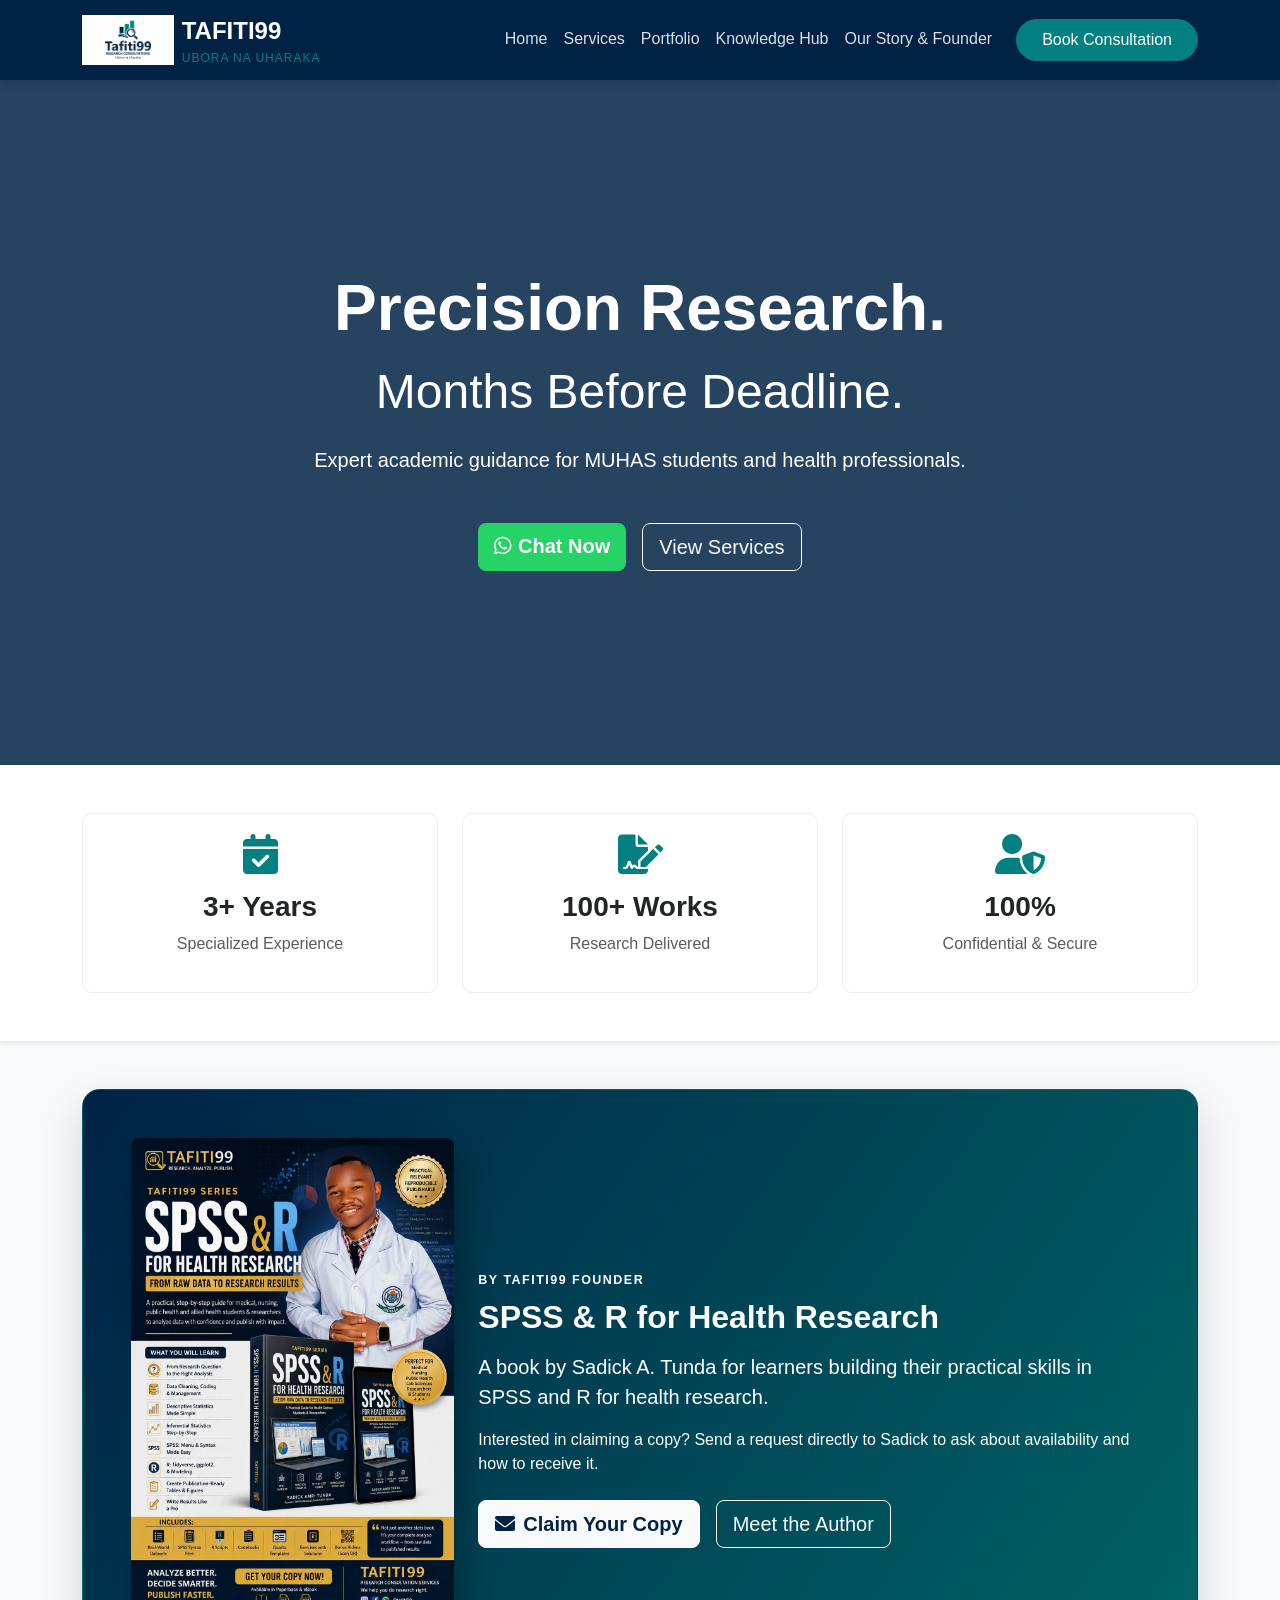
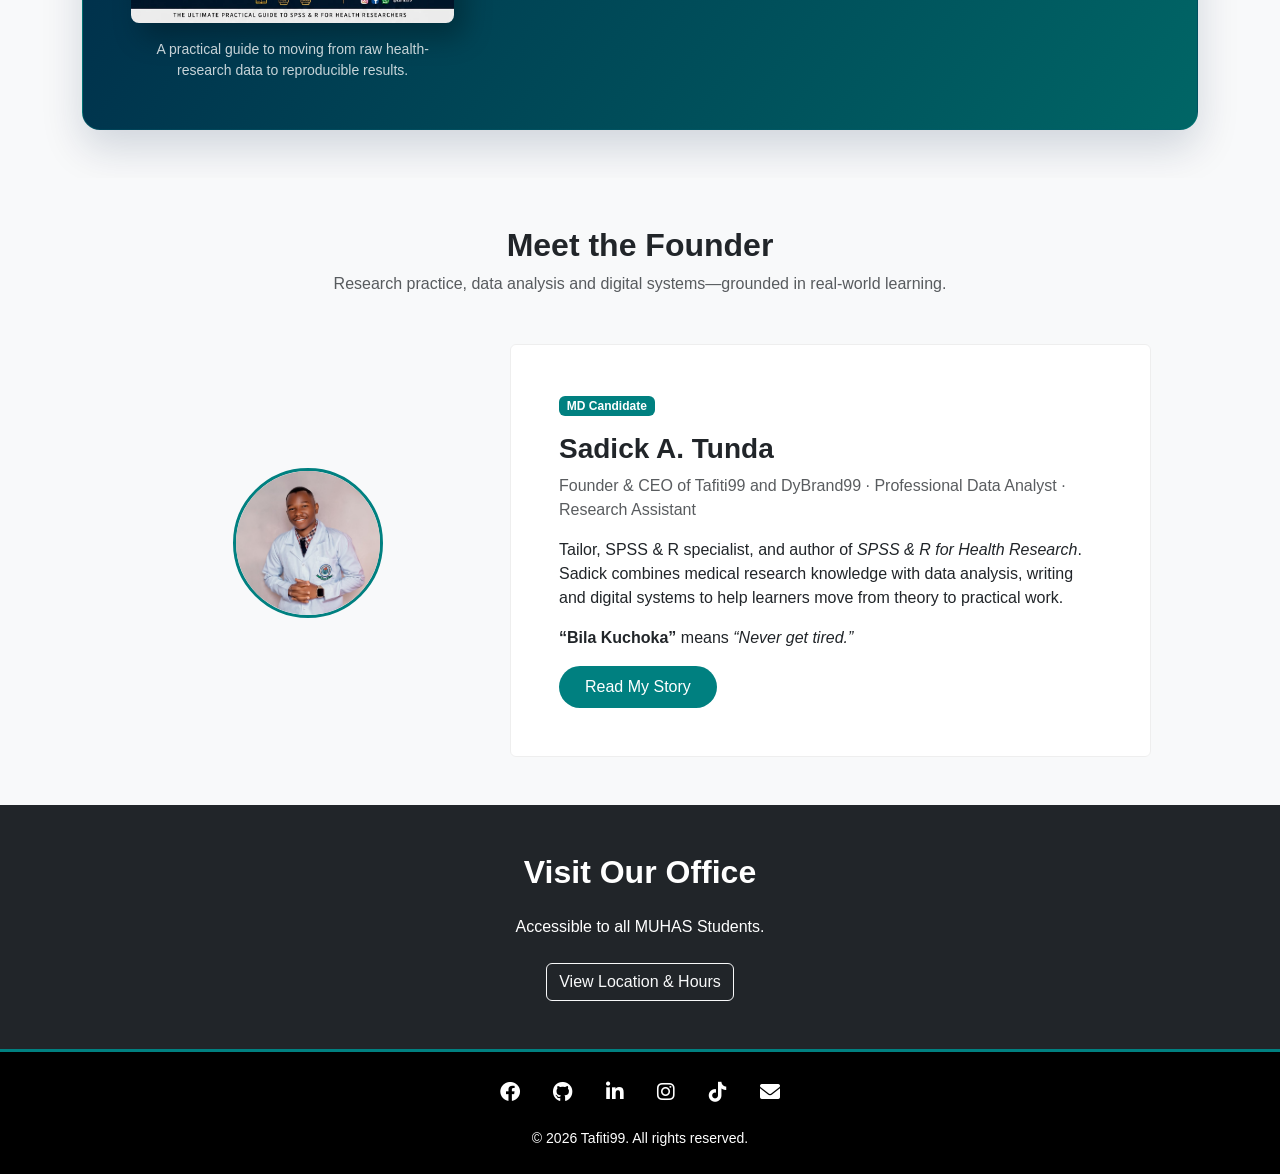
<file: index.html>
<!DOCTYPE html>
<html lang="en">
<head>
    <meta name="description" content="Struggling with your research? Tafiti99 provides expert research consultation, data analysis (SPSS), and proposal writing for MUHAS students in Dar es Salaam. Get help today.">
    <meta charset="UTF-8">
    <meta name="viewport" content="width=device-width, initial-scale=1.0">
    <title>Tafiti99 | Precision Research</title>
    
    <link href="https://cdn.jsdelivr.net/npm/bootstrap@5.3.0/dist/css/bootstrap.min.css" rel="stylesheet">
    <link rel="stylesheet" href="https://cdnjs.cloudflare.com/ajax/libs/font-awesome/6.0.0/css/all.min.css">
    <link rel="stylesheet" href="css/style.css">
</head>
<body>

  <nav class="navbar navbar-expand-lg navbar-dark fixed-top" id="mainNav">
        <div class="container">
            <a class="navbar-brand d-flex align-items-center" href="index.html">
                <img src="images/logo.png" alt="Tafiti99 Logo" class="me-2">
                <div class="brand-text">
                    <span class="fw-bold fs-4">TAFITI99</span>
                    <span class="brand-slogan d-block">Ubora na Uharaka</span>
                </div>
            </a>

            <button class="navbar-toggler" type="button" data-bs-toggle="collapse" data-bs-target="#navbarContent">
                <span class="navbar-toggler-icon"></span>
            </button>

            <div class="collapse navbar-collapse" id="navbarContent">
                <ul class="navbar-nav ms-auto mb-2 mb-lg-0 text-center">
                    <li class="nav-item"><a class="nav-link" href="index.html">Home</a></li>
                    <li class="nav-item"><a class="nav-link" href="services.html">Services</a></li>
                    <li class="nav-item"><a class="nav-link" href="portfolio.html">Portfolio</a></li>
                    <li class="nav-item"><a class="nav-link" href="blog.html">Knowledge Hub</a></li>
                    <li class="nav-item"><a class="nav-link" href="about.html">Our Story &amp; Founder</a></li>
                    <li class="nav-item ms-lg-3 mt-2 mt-lg-0">
                        <a href="contact.html" class="btn btn-teal">Book Consultation</a>
                    </li>
                </ul>
            </div>
        </div>
    </nav>

    <header class="hero-section d-flex align-items-center">
        <div class="container text-center text-white">
            <h1 class="display-3 fw-bold mb-3 animate-up">Precision Research.</h1>
            <h2 class="display-5 fw-light mb-4 animate-up delay-1">Months Before Deadline.</h2>
            <p class="lead mb-5 animate-up delay-2">Expert academic guidance for MUHAS students and health professionals.</p>
            
            <div class="d-flex justify-content-center gap-3 animate-up delay-3">
                <a href="https://wa.me/255684606325" class="btn btn-whatsapp btn-lg">
                    <i class="fab fa-whatsapp"></i> Chat Now
                </a>
                <a href="services.html" class="btn btn-outline-light btn-lg">
                    View Services
                </a>
            </div>
        </div>
    </header>

    <section class="py-5 bg-white shadow-sm position-relative" style="z-index: 2;">
        <div class="container">
            <div class="row text-center g-4">
                <div class="col-md-4">
                    <div class="stat-card">
                        <i class="fas fa-calendar-check text-teal mb-3 fs-1"></i>
                        <h3 class="fw-bold">3+ Years</h3>
                        <p class="text-muted">Specialized Experience</p>
                    </div>
                </div>
                <div class="col-md-4">
                    <div class="stat-card">
                        <i class="fas fa-file-signature text-teal mb-3 fs-1"></i>
                        <h3 class="fw-bold">100+ Works</h3>
                        <p class="text-muted">Research Delivered</p>
                    </div>
                </div>
                <div class="col-md-4">
                    <div class="stat-card">
                        <i class="fas fa-user-shield text-teal mb-3 fs-1"></i>
                        <h3 class="fw-bold">100%</h3>
                        <p class="text-muted">Confidential & Secure</p>
                    </div>
                </div>
            </div>
        </div>
    </section>

    
    <section class="py-5 book-promo-section" aria-labelledby="book-promo-heading">
        <div class="container" data-reveal>
            <div class="book-promo p-4 p-md-5">
                <div class="row align-items-center g-4">
                    <div class="col-lg-4 text-center">
                        <img
                            src="images/spss-r-health-research-promo.webp"
                            alt="Tafiti99 Series promotional artwork for SPSS &amp; R for Health Research by Sadick Amri Tunda"
                            class="book-promo-image img-fluid mx-auto"
                            width="1024"
                            height="1536"
                            loading="lazy"
                            decoding="async"
                        >
                        <p class="small mt-3 mb-0 book-note">A practical guide to moving from raw health-research data to reproducible results.</p>
                    </div>
                    <div class="col-lg-8">
                        <p class="book-kicker text-uppercase fw-bold mb-2">By Tafiti99 Founder</p>
                        <h2 class="fw-bold mb-3" id="book-promo-heading">SPSS &amp; R for Health Research</h2>
                        <p class="lead mb-3">A book by Sadick A. Tunda for learners building their practical skills in SPSS and R for health research.</p>
                        <p class="mb-4">Interested in claiming a copy? Send a request directly to Sadick to ask about availability and how to receive it.</p>
                        <div class="d-flex flex-wrap gap-3">
                            <a href="https://mail.google.com/mail/?view=cm&amp;fs=1&amp;to=sadicktunda99%40gmail.com&amp;su=Request%20a%20copy%20of%20SPSS%20%26%20R%20for%20Health%20Research&amp;body=Hello%20Sadick%2C%20I%20would%20like%20to%20claim%20a%20copy%20of%20your%20book%20SPSS%20%26%20R%20for%20Health%20Research.%20Please%20share%20the%20details.%20Thank%20you." target="_blank" rel="noopener noreferrer" class="btn btn-light btn-lg book-claim-btn"><i class="fas fa-envelope me-2" aria-hidden="true"></i>Claim Your Copy</a>
                            <a href="about.html" class="btn btn-outline-light btn-lg">Meet the Author</a>
                        </div>
                    </div>
                </div>
            </div>
        </div>
    </section>
<section class="py-5 bg-light" aria-labelledby="founder-heading">
        <div class="container">
            <div class="text-center mb-5" data-reveal>
                <h2 class="fw-bold section-title" id="founder-heading">Meet the Founder</h2>
                <p class="text-muted">Research practice, data analysis and digital systems—grounded in real-world learning.</p>
            </div>
            <div class="row g-4 justify-content-center align-items-center">
                <div class="col-md-4" data-reveal>
                    <div class="founder-img-wrapper mb-3">
                        <img src="images/sadick.jpg" alt="Sadick A. Tunda, founder of Tafiti99" class="founder-photo">
                    </div>
                </div>
                <div class="col-md-7" data-reveal>
                    <div class="founder-card p-4 p-md-5 bg-white rounded shadow-hover">
                        <span class="badge bg-teal mb-3">MD Candidate</span>
                        <h3 class="fw-bold mb-2">Sadick A. Tunda</h3>
                        <p class="text-muted mb-3">Founder & CEO of Tafiti99 and DyBrand99 · Professional Data Analyst · Research Assistant</p>
                        <p>Tailor, SPSS &amp; R specialist, and author of <em>SPSS &amp; R for Health Research</em>. Sadick combines medical research knowledge with data analysis, writing and digital systems to help learners move from theory to practical work.</p>
                        <p class="mb-3"><strong>“Bila Kuchoka”</strong> means <em>“Never get tired.”</em></p>
                        <a href="about.html" class="btn btn-teal">Read My Story</a>
                    </div>
                </div>
            </div>
        </div>
    </section>

    <section class="py-5 bg-dark text-white">
        <div class="container text-center">
            <h2 class="fw-bold mb-4">Visit Our Office</h2>
            <p>Accessible to all MUHAS Students.</p>
            <a href="contact.html" class="btn btn-outline-light mt-2">View Location & Hours</a>
        </div>
    </section>

    <footer class="site-footer bg-black text-white py-4 text-center mt-auto">
    <div class="container">
        <div class="footer-social d-flex align-items-center justify-content-center flex-wrap gap-4 mb-3" aria-label="Tafiti99 social links">
            <a href="https://www.facebook.com/share/1F8XJ6ycZE/" target="_blank" rel="noopener noreferrer" class="text-white social-icon" aria-label="Tafiti99 on Facebook">
                <i class="fab fa-facebook fa-lg" aria-hidden="true"></i>
            </a>
            <a href="https://github.com/tafiti99" target="_blank" rel="noopener noreferrer" class="text-white social-icon" aria-label="Tafiti99 on GitHub">
                <i class="fab fa-github fa-lg" aria-hidden="true"></i>
            </a>
            <a href="https://www.linkedin.com/in/tafiti99" target="_blank" rel="noopener noreferrer" class="text-white social-icon" aria-label="Tafiti99 on LinkedIn">
                <i class="fab fa-linkedin-in fa-lg" aria-hidden="true"></i>
            </a>
            <a href="https://instagram.com/tafiti99_research?exln=NGs1Y2ZhNXgwMmJi" target="_blank" rel="noopener noreferrer" class="text-white social-icon" aria-label="Tafiti99 on Instagram">
                <i class="fab fa-instagram fa-lg" aria-hidden="true"></i>
            </a>
            <a href="https://tiktok.com/@tafiti99_research" target="_blank" rel="noopener noreferrer" class="text-white social-icon" aria-label="Tafiti99 on TikTok">
                <i class="fab fa-tiktok fa-lg" aria-hidden="true"></i>
            </a>
            <a href="https://mail.google.com/mail/?view=cm&amp;fs=1&amp;to=sadicktunda99%40gmail.com" target="_blank" rel="noopener noreferrer" class="text-white social-icon" aria-label="Email Tafiti99 using Gmail">
                <i class="fas fa-envelope fa-lg" aria-hidden="true"></i>
            </a>
        </div>
        <small>&copy; <span class="current-year">2026</span> Tafiti99. All rights reserved.</small>
    </div>
</footer>

    <script src="https://cdn.jsdelivr.net/npm/bootstrap@5.3.0/dist/js/bootstrap.bundle.min.js"></script>
    <script src="js/main.js"></script>
    
    <script type="application/ld+json">
{
  "@context": "https://schema.org",
  "@type": "ProfessionalService",
  "name": "Tafiti99",
  "image": "https://tafiti99.com/images/logo.png",
  "@id": "https://tafiti99.com",
  "url": "https://tafiti99.com",
  "telephone": "+255684606325",
  "priceRange": "TZS",
  "address": {
    "@type": "PostalAddress",
    "streetAddress": "Upanga West",
    "addressLocality": "Dar es Salaam",
    "addressRegion": "Dar es Salaam",
    "postalCode": "11101",
    "addressCountry": "TZ"
  },
  "geo": {
    "@type": "GeoCoordinates",
    "latitude": -6.8163, 
    "longitude": 39.2766
  },
  "openingHoursSpecification": {
    "@type": "OpeningHoursSpecification",
    "dayOfWeek": [
      "Monday",
      "Tuesday",
      "Wednesday",
      "Thursday",
      "Friday"
    ],
    "opens": "08:00",
    "closes": "18:00"
  },
  "sameAs": [
    "https://www.facebook.com/share/1F8XJ6ycZE/",
    "https://instagram.com/tafiti99_research?exln=NGs1Y2ZhNXgwMmJi",
    "https://tiktok.com/@tafiti99_research",
    "https://www.linkedin.com/in/tafiti99",
    "https://github.com/tafiti99"
  ],
  "founder": {
    "@type": "Person",
    "name": "Sadick A. Tunda",
    "jobTitle": "Founder & CEO of Tafiti99 and DyBrand99"
  }
}
</script>
</body>
</html>
</file>
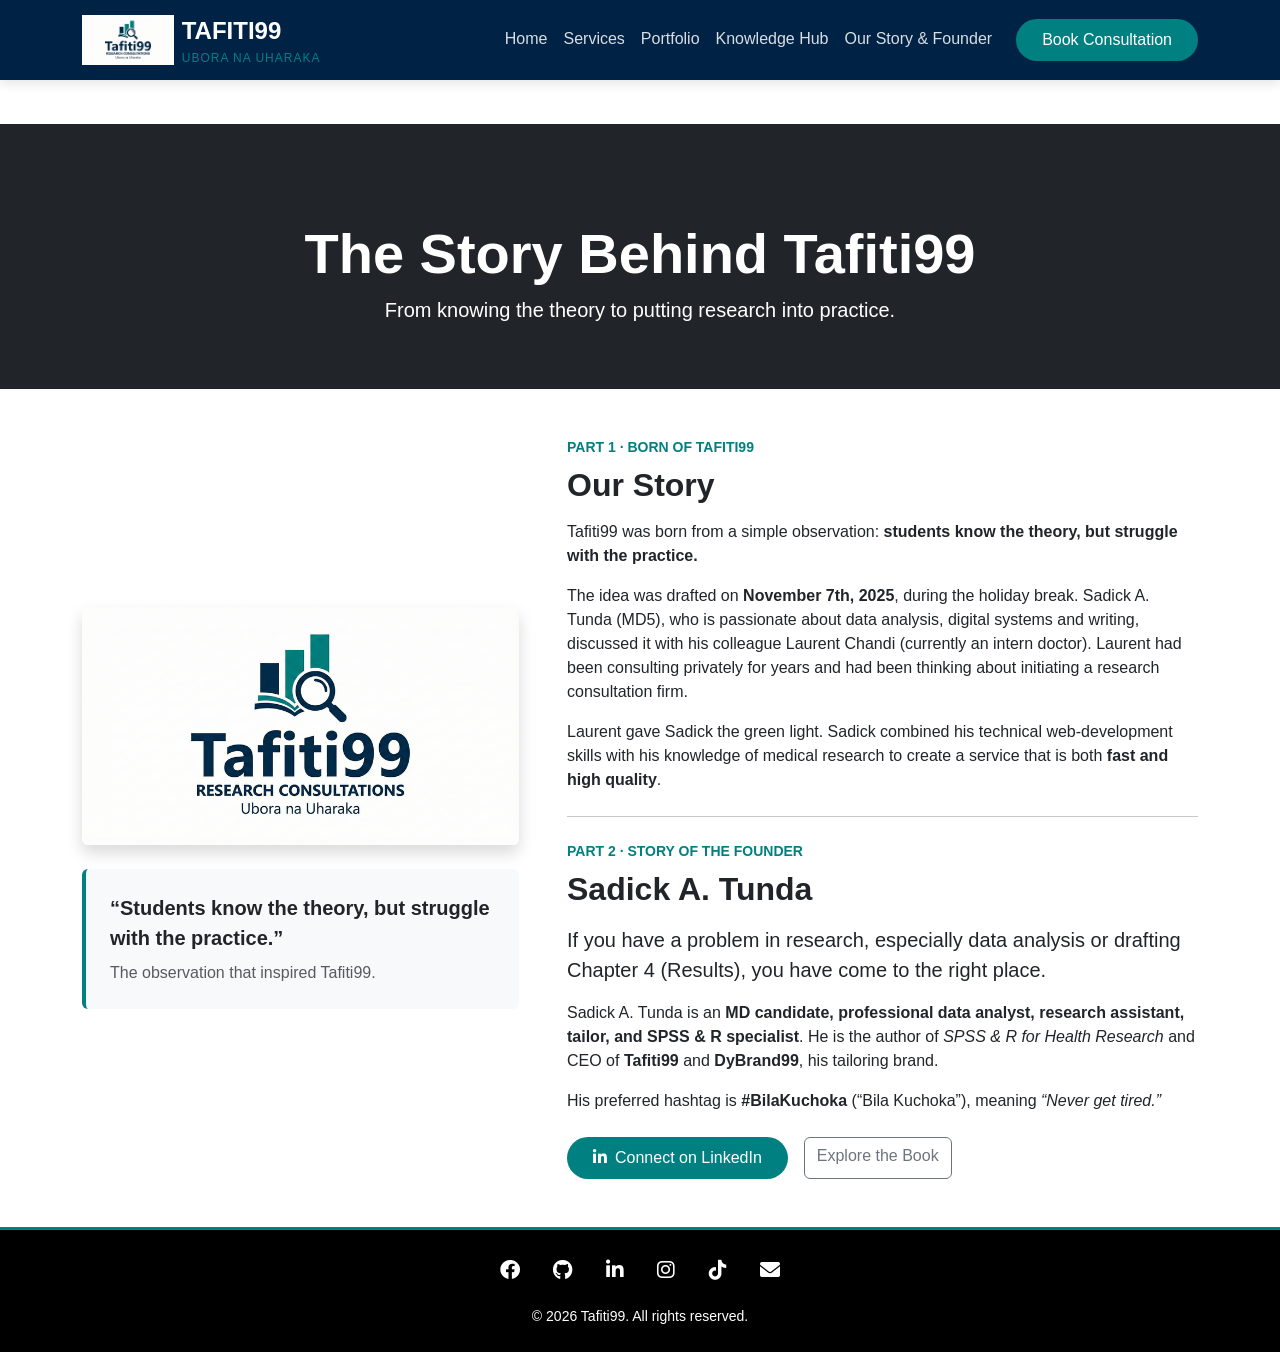
<file: about.html>
<!DOCTYPE html>
<html lang="en">
<head>
    <meta name="description" content="Discover the story of Tafiti99 and its founder, Sadick A. Tunda—bringing research methodology, data analysis and digital systems closer to practical use.">
    <meta charset="UTF-8">
    <meta name="viewport" content="width=device-width, initial-scale=1.0">
    <title>Our Story &amp; Founder | Tafiti99</title>
    <link href="https://cdn.jsdelivr.net/npm/bootstrap@5.3.0/dist/css/bootstrap.min.css" rel="stylesheet">
    <link rel="stylesheet" href="https://cdnjs.cloudflare.com/ajax/libs/font-awesome/6.0.0/css/all.min.css">
    <link rel="stylesheet" href="css/style.css">
</head>
<body>

   <nav class="navbar navbar-expand-lg navbar-dark fixed-top" id="mainNav">
        <div class="container">
            <a class="navbar-brand d-flex align-items-center" href="index.html">
                <img src="images/logo.png" alt="Tafiti99 Logo" class="me-2">
                <div class="brand-text">
                    <span class="fw-bold fs-4">TAFITI99</span>
                    <span class="brand-slogan d-block">Ubora na Uharaka</span>
                </div>
            </a>

            <button class="navbar-toggler" type="button" data-bs-toggle="collapse" data-bs-target="#navbarContent">
                <span class="navbar-toggler-icon"></span>
            </button>

            <div class="collapse navbar-collapse" id="navbarContent">
                <ul class="navbar-nav ms-auto mb-2 mb-lg-0 text-center">
                    <li class="nav-item"><a class="nav-link" href="index.html">Home</a></li>
                    <li class="nav-item"><a class="nav-link" href="services.html">Services</a></li>
                    <li class="nav-item"><a class="nav-link" href="portfolio.html">Portfolio</a></li>
                    <li class="nav-item"><a class="nav-link" href="blog.html">Knowledge Hub</a></li>
                    <li class="nav-item"><a class="nav-link" href="about.html">Our Story &amp; Founder</a></li>
                    <li class="nav-item ms-lg-3 mt-2 mt-lg-0">
                        <a href="contact.html" class="btn btn-teal">Book Consultation</a>
                    </li>
                </ul>
            </div>
        </div>
    </nav>
    <header class="bg-dark text-white pt-5 pb-5 mt-5">
        <div class="container text-center pt-5">
            <h1 class="display-4 fw-bold">The Story Behind Tafiti99</h1>
            <p class="lead">From knowing the theory to putting research into practice.</p>
        </div>
    </header>

    <section class="py-5" aria-labelledby="origin-story-heading">
        <div class="container">
            <div class="row align-items-center g-5">
                <div class="col-lg-5" data-reveal>
                    <img src="images/logo.png" class="img-fluid rounded shadow" alt="Tafiti99 logo">
                    <div class="story-quote mt-4 p-4 rounded">
                        <p class="mb-2 fs-5 fw-semibold">“Students know the theory, but struggle with the practice.”</p>
                        <p class="mb-0 text-muted">The observation that inspired Tafiti99.</p>
                    </div>
                </div>
                <div class="col-lg-7" data-reveal>
                    <p class="text-teal fw-bold text-uppercase small mb-2">Part 1 · Born of Tafiti99</p>
                    <h2 class="fw-bold mb-3" id="origin-story-heading">Our Story</h2>
                    <p>Tafiti99 was born from a simple observation: <strong>students know the theory, but struggle with the practice.</strong></p>
                    <p>The idea was drafted on <strong>November 7th, 2025</strong>, during the holiday break. Sadick A. Tunda (MD5), who is passionate about data analysis, digital systems and writing, discussed it with his colleague Laurent Chandi (currently an intern doctor). Laurent had been consulting privately for years and had been thinking about initiating a research consultation firm.</p>
                    <p>Laurent gave Sadick the green light. Sadick combined his technical web-development skills with his knowledge of medical research to create a service that is both <strong>fast and high quality</strong>.</p>
                    <hr class="my-4">
                    <p class="text-teal fw-bold text-uppercase small mb-2">Part 2 · Story of the Founder</p>
                    <h2 class="fw-bold mb-3">Sadick A. Tunda</h2>
                    <p class="lead">If you have a problem in research, especially data analysis or drafting Chapter 4 (Results), you have come to the right place.</p>
                    <p>Sadick A. Tunda is an <strong>MD candidate, professional data analyst, research assistant, tailor, and SPSS &amp; R specialist</strong>. He is the author of <em>SPSS &amp; R for Health Research</em> and CEO of <strong>Tafiti99</strong> and <strong>DyBrand99</strong>, his tailoring brand.</p>
                    <p>His preferred hashtag is <strong>#BilaKuchoka</strong> (“Bila Kuchoka”), meaning <em>“Never get tired.”</em></p>
                    <div class="d-flex flex-wrap gap-3 mt-4">
                        <a href="https://www.linkedin.com/in/tafiti99" target="_blank" rel="noopener noreferrer" class="btn btn-teal"><i class="fab fa-linkedin-in me-2" aria-hidden="true"></i>Connect on LinkedIn</a>
                        <a href="index.html#book-promo-heading" class="btn btn-outline-secondary">Explore the Book</a>
                    </div>
                </div>
            </div>
        </div>
    </section>

    <footer class="site-footer bg-black text-white py-4 text-center mt-auto">
    <div class="container">
        <div class="footer-social d-flex align-items-center justify-content-center flex-wrap gap-4 mb-3" aria-label="Tafiti99 social links">
            <a href="https://www.facebook.com/share/1F8XJ6ycZE/" target="_blank" rel="noopener noreferrer" class="text-white social-icon" aria-label="Tafiti99 on Facebook">
                <i class="fab fa-facebook fa-lg" aria-hidden="true"></i>
            </a>
            <a href="https://github.com/tafiti99" target="_blank" rel="noopener noreferrer" class="text-white social-icon" aria-label="Tafiti99 on GitHub">
                <i class="fab fa-github fa-lg" aria-hidden="true"></i>
            </a>
            <a href="https://www.linkedin.com/in/tafiti99" target="_blank" rel="noopener noreferrer" class="text-white social-icon" aria-label="Tafiti99 on LinkedIn">
                <i class="fab fa-linkedin-in fa-lg" aria-hidden="true"></i>
            </a>
            <a href="https://instagram.com/tafiti99_research?exln=NGs1Y2ZhNXgwMmJi" target="_blank" rel="noopener noreferrer" class="text-white social-icon" aria-label="Tafiti99 on Instagram">
                <i class="fab fa-instagram fa-lg" aria-hidden="true"></i>
            </a>
            <a href="https://tiktok.com/@tafiti99_research" target="_blank" rel="noopener noreferrer" class="text-white social-icon" aria-label="Tafiti99 on TikTok">
                <i class="fab fa-tiktok fa-lg" aria-hidden="true"></i>
            </a>
            <a href="https://mail.google.com/mail/?view=cm&amp;fs=1&amp;to=sadicktunda99%40gmail.com" target="_blank" rel="noopener noreferrer" class="text-white social-icon" aria-label="Email Tafiti99 using Gmail">
                <i class="fas fa-envelope fa-lg" aria-hidden="true"></i>
            </a>
        </div>
        <small>&copy; <span class="current-year">2026</span> Tafiti99. All rights reserved.</small>
    </div>
</footer>
    <script src="https://cdn.jsdelivr.net/npm/bootstrap@5.3.0/dist/js/bootstrap.bundle.min.js"></script>
    <script src="js/main.js"></script>
</body>
</html>
</file>
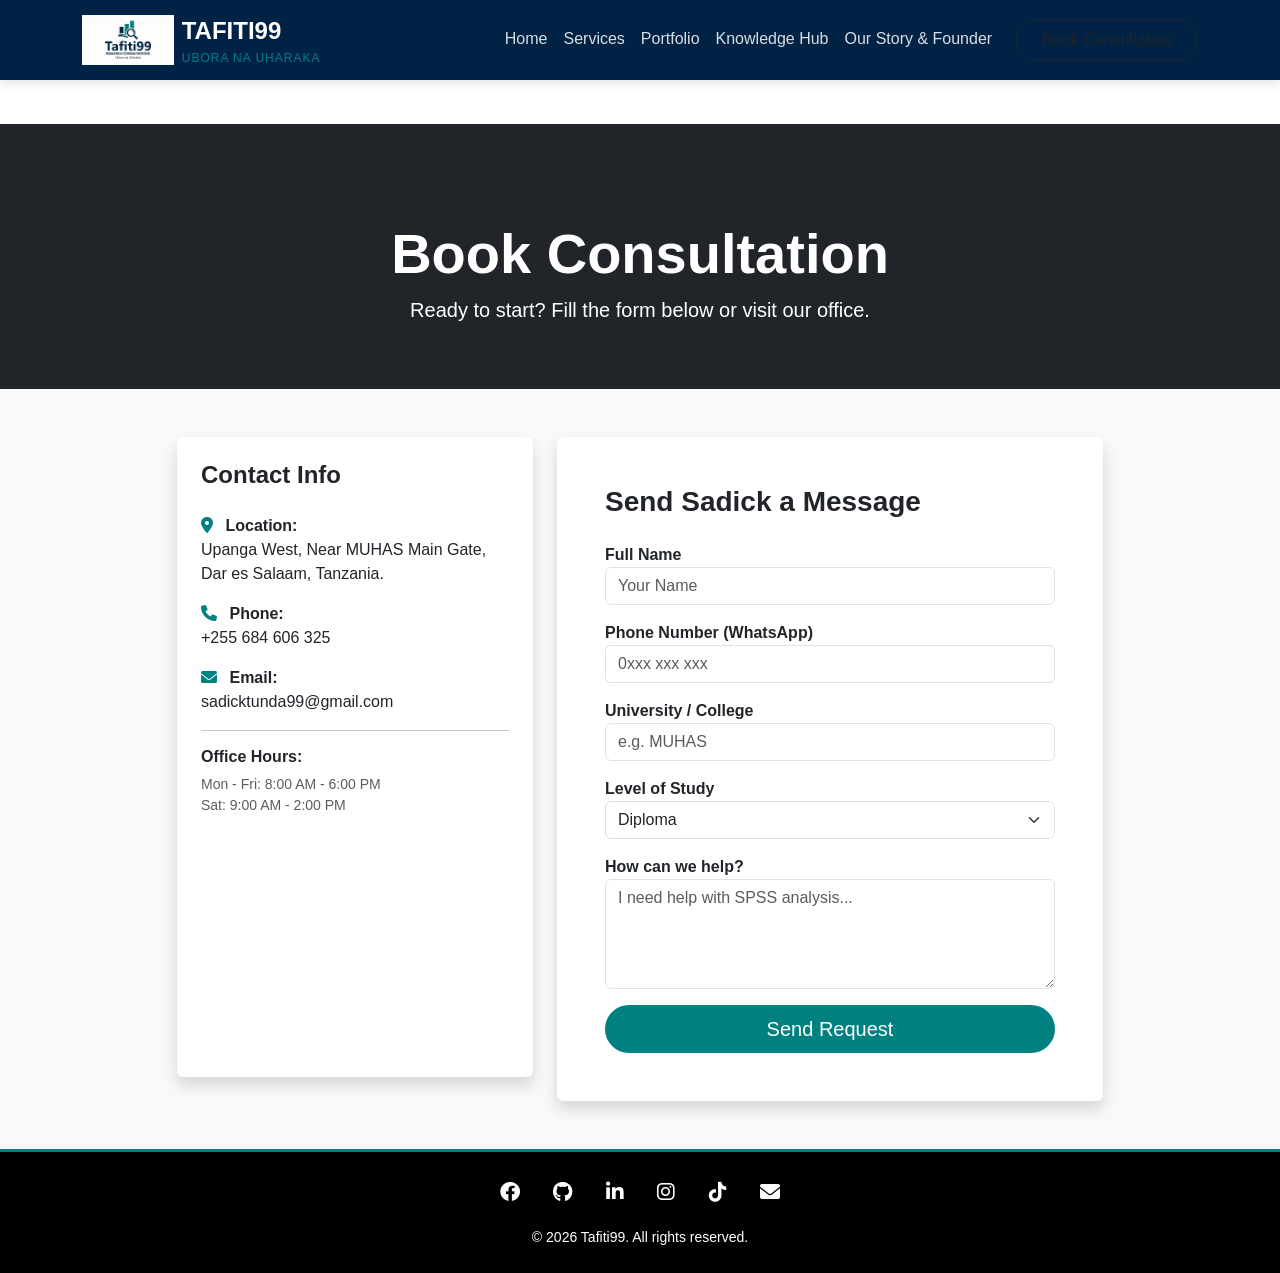
<file: contact.html>
<!DOCTYPE html>
<html lang="en">
<head>
    <meta charset="UTF-8">
    <meta name="viewport" content="width=device-width, initial-scale=1.0">
    <title>Contact Us | Tafiti99</title>
    
    <meta name="description" content="Book a research consultation in Dar es Salaam. Call or WhatsApp +255 684 606 325. Located near MUHAS, Upanga West.">
    
    <link href="https://cdn.jsdelivr.net/npm/bootstrap@5.3.0/dist/css/bootstrap.min.css" rel="stylesheet">
    <link rel="stylesheet" href="https://cdnjs.cloudflare.com/ajax/libs/font-awesome/6.0.0/css/all.min.css">
    <link rel="stylesheet" href="css/style.css">
</head>
<body>

    <nav class="navbar navbar-expand-lg navbar-dark fixed-top" id="mainNav">
        <div class="container">
            <a class="navbar-brand d-flex align-items-center" href="index.html">
                <img src="images/logo.png" alt="Tafiti99 Logo" class="me-2">
                <div class="brand-text">
                    <span class="fw-bold fs-4">TAFITI99</span>
                    <span class="brand-slogan d-block">Ubora na Uharaka</span>
                </div>
            </a>
            <button class="navbar-toggler" type="button" data-bs-toggle="collapse" data-bs-target="#navbarContent">
                <span class="navbar-toggler-icon"></span>
            </button>
            <div class="collapse navbar-collapse" id="navbarContent">
                <ul class="navbar-nav ms-auto mb-2 mb-lg-0 text-center">
                    <li class="nav-item"><a class="nav-link" href="index.html">Home</a></li>
                    <li class="nav-item"><a class="nav-link" href="services.html">Services</a></li>
                    <li class="nav-item"><a class="nav-link" href="portfolio.html">Portfolio</a></li>
                    <li class="nav-item"><a class="nav-link" href="blog.html">Knowledge Hub</a></li>
                    <li class="nav-item"><a class="nav-link" href="about.html">Our Story &amp; Founder</a></li>
                    <li class="nav-item ms-lg-3">
                        <a href="contact.html" class="btn btn-teal active">Book Consultation</a>
                    </li>
                </ul>
            </div>
        </div>
    </nav>

    <header class="bg-dark text-white pt-5 pb-5 mt-5">
        <div class="container text-center pt-5">
            <h1 class="display-4 fw-bold">Book Consultation</h1>
            <p class="lead">Ready to start? Fill the form below or visit our office.</p>
        </div>
    </header>

    <section class="py-5 bg-light">
        <div class="container">
            <div class="row justify-content-center">
                <div class="col-lg-4 mb-4">
                    <div class="bg-white p-4 rounded shadow h-100">
                        <h4 class="fw-bold mb-4">Contact Info</h4>
                        <p><i class="fas fa-map-marker-alt text-teal me-2"></i> <strong>Location:</strong><br>Upanga West, Near MUHAS Main Gate,<br>Dar es Salaam, Tanzania.</p>
                        <p><i class="fas fa-phone text-teal me-2"></i> <strong>Phone:</strong><br><a href="tel:+255684606325" class="text-decoration-none text-dark">+255 684 606 325</a></p>
                        <p><i class="fas fa-envelope text-teal me-2"></i> <strong>Email:</strong><br><a href="https://mail.google.com/mail/?view=cm&amp;fs=1&amp;to=sadicktunda99%40gmail.com" target="_blank" rel="noopener noreferrer" class="text-decoration-none text-dark">sadicktunda99@gmail.com</a></p>
                        <hr>
                        <h6 class="fw-bold">Office Hours:</h6>
                        <p class="small text-muted mb-0">Mon - Fri: 8:00 AM - 6:00 PM<br>Sat: 9:00 AM - 2:00 PM</p>
                    </div>
                </div>

                <div class="col-lg-6">
                    <div class="bg-white p-5 rounded shadow">
                        <h3 class="fw-bold mb-4">Send Sadick a Message</h3>
                        
                        <form action="https://formsubmit.co/sadicktunda99@gmail.com" method="POST">
                            
                            <input type="hidden" name="_next" value="https://tafiti99.com/thank-you.html">
                            
                            <input type="hidden" name="_subject" value="New Consultation Request - Tafiti99 Website">
                            
                            <input type="text" name="_honey" style="display:none">
                            
                            <input type="hidden" name="_captcha" value="false">

                            <div class="mb-3">
                                <label for="contact-name" class="fw-bold">Full Name</label>
                                <input id="contact-name" type="text" name="name" class="form-control" placeholder="Your Name" required>
                            </div>
                            <div class="mb-3">
                                <label for="contact-phone" class="fw-bold">Phone Number (WhatsApp)</label>
                                <input id="contact-phone" type="tel" name="phone" class="form-control" placeholder="0xxx xxx xxx" required>
                            </div>
                            <div class="mb-3">
                                <label for="contact-university" class="fw-bold">University / College</label>
                                <input id="contact-university" type="text" name="university" class="form-control" placeholder="e.g. MUHAS" required>
                            </div>
                            <div class="mb-3">
                                <label for="contact-level" class="fw-bold">Level of Study</label>
                                <select id="contact-level" name="level" class="form-select">
                                    <option value="Diploma">Diploma</option>
                                    <option value="Bachelor Degree">Bachelor Degree</option>
                                    <option value="Masters">Masters</option>
                                    <option value="PhD">PhD</option>
                                </select>
                            </div>
                            <div class="mb-3">
                                <label for="contact-message" class="fw-bold">How can we help?</label>
                                <textarea id="contact-message" name="message" class="form-control" rows="4" placeholder="I need help with SPSS analysis..." required></textarea>
                            </div>
                            <button type="submit" class="btn btn-teal w-100 btn-lg">Send Request</button>
                        </form>
                    </div>
                </div>
            </div>
        </div>
    </section>

    <footer class="site-footer bg-black text-white py-4 text-center mt-auto">
    <div class="container">
        <div class="footer-social d-flex align-items-center justify-content-center flex-wrap gap-4 mb-3" aria-label="Tafiti99 social links">
            <a href="https://www.facebook.com/share/1F8XJ6ycZE/" target="_blank" rel="noopener noreferrer" class="text-white social-icon" aria-label="Tafiti99 on Facebook">
                <i class="fab fa-facebook fa-lg" aria-hidden="true"></i>
            </a>
            <a href="https://github.com/tafiti99" target="_blank" rel="noopener noreferrer" class="text-white social-icon" aria-label="Tafiti99 on GitHub">
                <i class="fab fa-github fa-lg" aria-hidden="true"></i>
            </a>
            <a href="https://www.linkedin.com/in/tafiti99" target="_blank" rel="noopener noreferrer" class="text-white social-icon" aria-label="Tafiti99 on LinkedIn">
                <i class="fab fa-linkedin-in fa-lg" aria-hidden="true"></i>
            </a>
            <a href="https://instagram.com/tafiti99_research?exln=NGs1Y2ZhNXgwMmJi" target="_blank" rel="noopener noreferrer" class="text-white social-icon" aria-label="Tafiti99 on Instagram">
                <i class="fab fa-instagram fa-lg" aria-hidden="true"></i>
            </a>
            <a href="https://tiktok.com/@tafiti99_research" target="_blank" rel="noopener noreferrer" class="text-white social-icon" aria-label="Tafiti99 on TikTok">
                <i class="fab fa-tiktok fa-lg" aria-hidden="true"></i>
            </a>
            <a href="https://mail.google.com/mail/?view=cm&amp;fs=1&amp;to=sadicktunda99%40gmail.com" target="_blank" rel="noopener noreferrer" class="text-white social-icon" aria-label="Email Tafiti99 using Gmail">
                <i class="fas fa-envelope fa-lg" aria-hidden="true"></i>
            </a>
        </div>
        <small>&copy; <span class="current-year">2026</span> Tafiti99. All rights reserved.</small>
    </div>
</footer>

    <script src="https://cdn.jsdelivr.net/npm/bootstrap@5.3.0/dist/js/bootstrap.bundle.min.js"></script>
    <script src="js/main.js"></script>
</body>
</html>
</file>
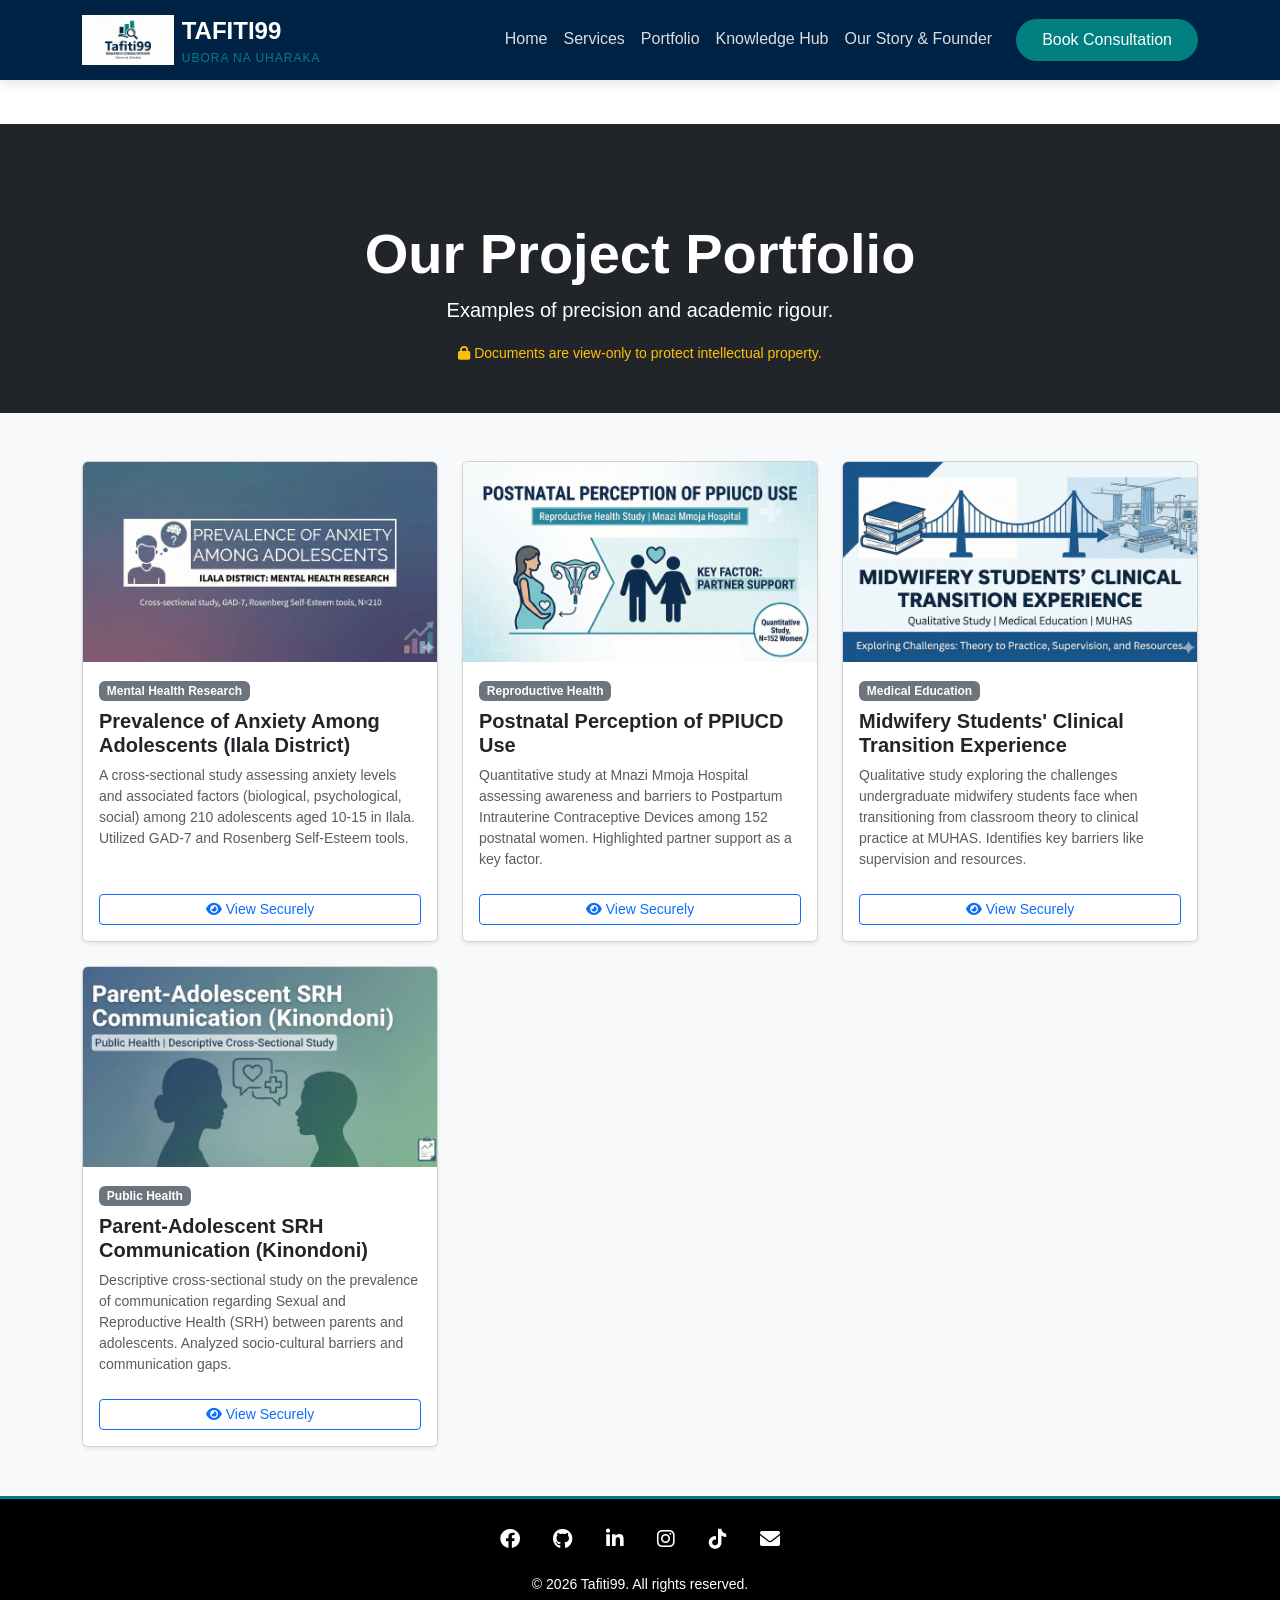
<file: portfolio.html>
<!DOCTYPE html>
<html lang="en">
<head>
    <meta name="description" content="View our library of successful research projects in Public Health, Mental Health, and Midwifery. See examples of high-quality academic writing and analysis.">
    <meta charset="UTF-8">
    <meta name="viewport" content="width=device-width, initial-scale=1.0">
    <title>Completed Projects | Tafiti99</title>
    
    <link href="https://cdn.jsdelivr.net/npm/bootstrap@5.3.0/dist/css/bootstrap.min.css" rel="stylesheet">
    <link rel="stylesheet" href="https://cdnjs.cloudflare.com/ajax/libs/font-awesome/6.0.0/css/all.min.css">
    <link rel="stylesheet" href="css/style.css">

    <style>
        /* --- SECURITY CSS --- */
        
        /* 1. Disable Text Selection */
        body.protected-mode {
            -webkit-user-select: none; /* Safari */
            -ms-user-select: none; /* IE 10 and IE 11 */
            user-select: none; /* Standard syntax */
        }

        /* 2. Hide everything when printing */
        @media print {
            body { 
                display: none !important; 
            }
            html::after {
                content: "Printing is disabled for security reasons - Tafiti99";
                font-size: 20px;
                position: absolute;
                top: 50%;
                left: 50%;
                transform: translate(-50%, -50%);
            }
        }

        /* 3. Watermark Overlay */
        .watermark {
            position: absolute;
            top: 50%;
            left: 50%;
            transform: translate(-50%, -50%) rotate(-45deg);
            font-size: 4rem;
            color: rgba(0,0,0,0.1);
            font-weight: bold;
            pointer-events: none; /* Lets clicks pass through */
            z-index: 10;
            white-space: nowrap;
        }

        /* Portfolio Styling */
        .project-card {
            cursor: pointer;
            transition: transform 0.3s;
        }
        .project-card:hover {
            transform: translateY(-5px);
        }
        
        /* Modal Images */
        .secure-image-container {
            position: relative;
            background: #eee;
            margin-bottom: 20px;
            overflow: hidden;
        }
        
        /* Transparent shield to prevent drag-and-drop */
        .img-shield {
            position: absolute;
            top: 0;
            left: 0;
            width: 100%;
            height: 100%;
            z-index: 20;
        }
    </style>
</head>
<body class="protected-mode">

    <nav class="navbar navbar-expand-lg navbar-dark fixed-top" id="mainNav">
        <div class="container">
            <a class="navbar-brand d-flex align-items-center" href="index.html">
                <img src="images/logo.png" alt="Tafiti99 Logo" class="me-2">
                <div class="brand-text">
                    <span class="fw-bold fs-4">TAFITI99</span>
                    <span class="brand-slogan d-block">Ubora na Uharaka</span>
                </div>
            </a>

            <button class="navbar-toggler" type="button" data-bs-toggle="collapse" data-bs-target="#navbarContent">
                <span class="navbar-toggler-icon"></span>
            </button>

            <div class="collapse navbar-collapse" id="navbarContent">
                <ul class="navbar-nav ms-auto mb-2 mb-lg-0 text-center">
                    <li class="nav-item"><a class="nav-link" href="index.html">Home</a></li>
                    <li class="nav-item"><a class="nav-link" href="services.html">Services</a></li>
                    <li class="nav-item"><a class="nav-link" href="portfolio.html">Portfolio</a></li>
                    <li class="nav-item"><a class="nav-link" href="blog.html">Knowledge Hub</a></li>
                    <li class="nav-item"><a class="nav-link" href="about.html">Our Story &amp; Founder</a></li>
                    <li class="nav-item ms-lg-3 mt-2 mt-lg-0">
                        <a href="contact.html" class="btn btn-teal">Book Consultation</a>
                    </li>
                </ul>
            </div>
        </div>
    </nav>

    <header class="bg-dark text-white pt-5 pb-5 mt-5">
        <div class="container text-center pt-5">
            <h1 class="display-4 fw-bold">Our Project Portfolio</h1>
            <p class="lead">Examples of precision and academic rigour.</p>
            <small class="text-warning"><i class="fas fa-lock"></i> Documents are view-only to protect intellectual property.</small>
        </div>
    </header>

    <section class="py-5 bg-light">
        <div class="container">
            <div class="row g-4" id="portfolio-container">
                <div class="text-center py-5">
                    <div class="spinner-border text-teal" role="status">
                        <span class="visually-hidden">Loading...</span>
                    </div>
                </div>
            </div>
        </div>
    </section>

    <div class="modal fade" id="projectModal" tabindex="-1" aria-hidden="true">
        <div class="modal-dialog modal-lg modal-dialog-scrollable">
            <div class="modal-content">
                <div class="modal-header">
                    <h5 class="modal-title fw-bold" id="modalTitle">Project Title</h5>
                    <button type="button" class="btn-close" data-bs-dismiss="modal" aria-label="Close"></button>
                </div>
                <div class="modal-body bg-light" id="modalBody">
                    </div>
                <div class="modal-footer">
                    <button type="button" class="btn btn-secondary" data-bs-dismiss="modal">Close Viewer</button>
                </div>
            </div>
        </div>
    </div>
<footer class="site-footer bg-black text-white py-4 text-center mt-auto">
    <div class="container">
        <div class="footer-social d-flex align-items-center justify-content-center flex-wrap gap-4 mb-3" aria-label="Tafiti99 social links">
            <a href="https://www.facebook.com/share/1F8XJ6ycZE/" target="_blank" rel="noopener noreferrer" class="text-white social-icon" aria-label="Tafiti99 on Facebook">
                <i class="fab fa-facebook fa-lg" aria-hidden="true"></i>
            </a>
            <a href="https://github.com/tafiti99" target="_blank" rel="noopener noreferrer" class="text-white social-icon" aria-label="Tafiti99 on GitHub">
                <i class="fab fa-github fa-lg" aria-hidden="true"></i>
            </a>
            <a href="https://www.linkedin.com/in/tafiti99" target="_blank" rel="noopener noreferrer" class="text-white social-icon" aria-label="Tafiti99 on LinkedIn">
                <i class="fab fa-linkedin-in fa-lg" aria-hidden="true"></i>
            </a>
            <a href="https://instagram.com/tafiti99_research?exln=NGs1Y2ZhNXgwMmJi" target="_blank" rel="noopener noreferrer" class="text-white social-icon" aria-label="Tafiti99 on Instagram">
                <i class="fab fa-instagram fa-lg" aria-hidden="true"></i>
            </a>
            <a href="https://tiktok.com/@tafiti99_research" target="_blank" rel="noopener noreferrer" class="text-white social-icon" aria-label="Tafiti99 on TikTok">
                <i class="fab fa-tiktok fa-lg" aria-hidden="true"></i>
            </a>
            <a href="https://mail.google.com/mail/?view=cm&amp;fs=1&amp;to=sadicktunda99%40gmail.com" target="_blank" rel="noopener noreferrer" class="text-white social-icon" aria-label="Email Tafiti99 using Gmail">
                <i class="fas fa-envelope fa-lg" aria-hidden="true"></i>
            </a>
        </div>
        <small>&copy; <span class="current-year">2026</span> Tafiti99. All rights reserved.</small>
    </div>
</footer>
    <script src="https://cdn.jsdelivr.net/npm/bootstrap@5.3.0/dist/js/bootstrap.bundle.min.js"></script>
    <script src="js/main.js"></script>
    <script src="js/portfolio.js"></script>
</body>
</html>
</file>
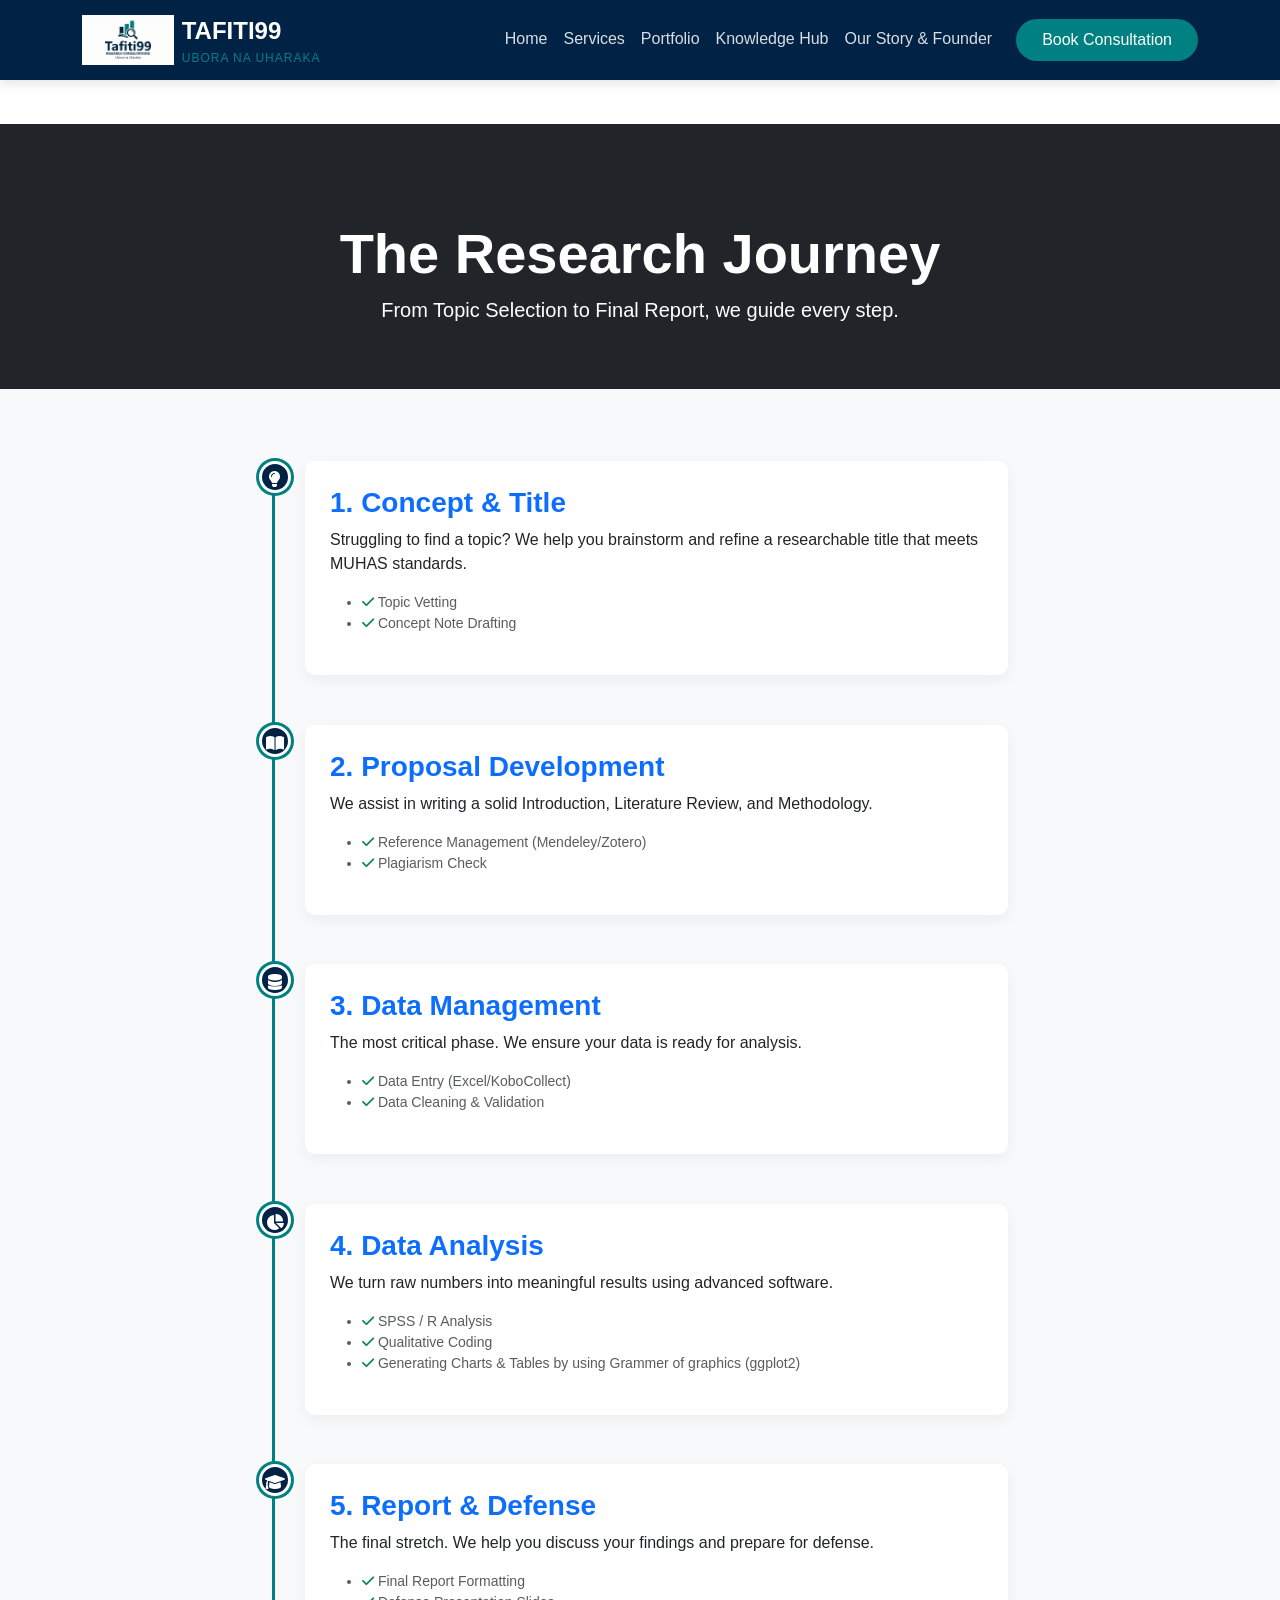
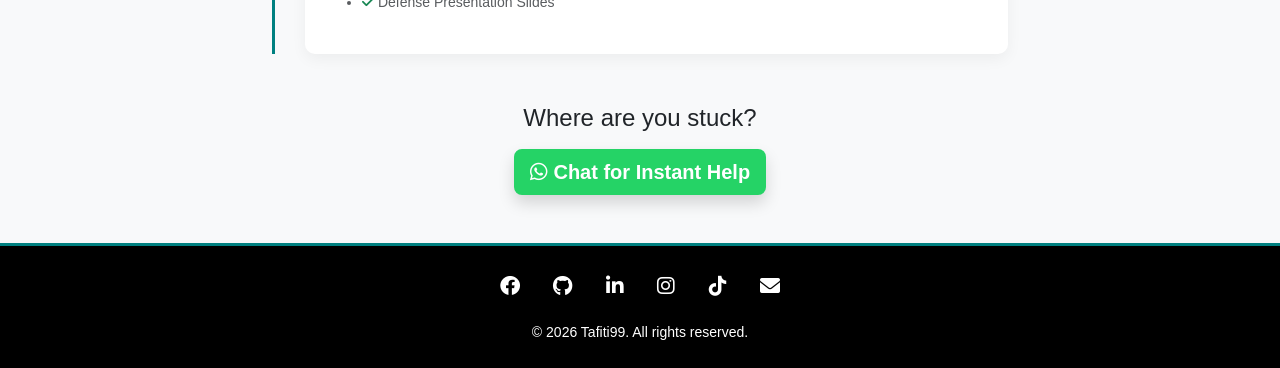
<file: services.html>
<!DOCTYPE html>
<html lang="en">

<head>
    <meta charset="UTF-8">
    <meta name="description"
        content="From research titles to data analysis and final defense. We offer affordable research packages in Tanzania: Concept Notes, SPSS Analysis, and Report Writing.">
    <meta name="viewport" content="width=device-width, initial-scale=1.0">
    <title>Our Services | Tafiti99</title>
    <link href="https://cdn.jsdelivr.net/npm/bootstrap@5.3.0/dist/css/bootstrap.min.css" rel="stylesheet">
    <link rel="stylesheet" href="https://cdnjs.cloudflare.com/ajax/libs/font-awesome/6.0.0/css/all.min.css">
    <link rel="stylesheet" href="css/style.css">
    <style>
        .timeline {
            position: relative;
            padding-left: 30px;
            border-left: 3px solid var(--accent-teal);
        }

        .timeline-item {
            position: relative;
            margin-bottom: 50px;
        }

        .timeline-icon {
            position: absolute;
            left: -46px;
            top: 0;
            width: 32px;
            height: 32px;
            background: var(--primary-blue);
            color: white;
            border-radius: 50%;
            text-align: center;
            line-height: 32px;
            border: 3px solid white;
            box-shadow: 0 0 0 3px var(--accent-teal);
        }

        .service-card {
            background: white;
            padding: 25px;
            border-radius: 10px;
            box-shadow: 0 5px 15px rgba(0, 0, 0, 0.05);
            transition: transform 0.3s;
        }

        .service-card:hover {
            transform: translateX(10px);
            border-left: 5px solid var(--accent-teal);
        }
    </style>
</head>

<body>

    <nav class="navbar navbar-expand-lg navbar-dark fixed-top" id="mainNav">
        <div class="container">
            <a class="navbar-brand d-flex align-items-center" href="index.html">
                <img src="images/logo.png" alt="Tafiti99 Logo" class="me-2">
                <div class="brand-text">
                    <span class="fw-bold fs-4">TAFITI99</span>
                    <span class="brand-slogan d-block">Ubora na Uharaka</span>
                </div>
            </a>

            <button class="navbar-toggler" type="button" data-bs-toggle="collapse" data-bs-target="#navbarContent">
                <span class="navbar-toggler-icon"></span>
            </button>

            <div class="collapse navbar-collapse" id="navbarContent">
                <ul class="navbar-nav ms-auto mb-2 mb-lg-0 text-center">
                    <li class="nav-item"><a class="nav-link" href="index.html">Home</a></li>
                    <li class="nav-item"><a class="nav-link" href="services.html">Services</a></li>
                    <li class="nav-item"><a class="nav-link" href="portfolio.html">Portfolio</a></li>
                    <li class="nav-item"><a class="nav-link" href="blog.html">Knowledge Hub</a></li>
                    <li class="nav-item"><a class="nav-link" href="about.html">Our Story &amp; Founder</a></li>
                    <li class="nav-item ms-lg-3 mt-2 mt-lg-0">
                        <a href="contact.html" class="btn btn-teal">Book Consultation</a>
                    </li>
                </ul>
            </div>
        </div>
    </nav>

    <header class="bg-dark text-white pt-5 pb-5 mt-5">
        <div class="container text-center pt-5">
            <h1 class="display-4 fw-bold">The Research Journey</h1>
            <p class="lead">From Topic Selection to Final Report, we guide every step.</p>
        </div>
    </header>

    <section class="py-5 bg-light">
        <div class="container">
            <div class="row justify-content-center">
                <div class="col-lg-8">
                    <div class="timeline mt-4">
                        <div class="timeline-item">
                            <div class="timeline-icon"><i class="fas fa-lightbulb"></i></div>
                            <div class="service-card">
                                <h3 class="fw-bold text-primary">1. Concept & Title</h3>
                                <p>Struggling to find a topic? We help you brainstorm and refine a researchable title
                                    that meets MUHAS standards.</p>
                                <ul class="text-muted small">
                                    <li><i class="fas fa-check text-success"></i> Topic Vetting</li>
                                    <li><i class="fas fa-check text-success"></i> Concept Note Drafting</li>
                                </ul>
                            </div>
                        </div>
                        <div class="timeline-item">
                            <div class="timeline-icon"><i class="fas fa-book-open"></i></div>
                            <div class="service-card">
                                <h3 class="fw-bold text-primary">2. Proposal Development</h3>
                                <p>We assist in writing a solid Introduction, Literature Review, and Methodology.</p>
                                <ul class="text-muted small">
                                    <li><i class="fas fa-check text-success"></i> Reference Management (Mendeley/Zotero)
                                    </li>
                                    <li><i class="fas fa-check text-success"></i> Plagiarism Check</li>
                                </ul>
                            </div>
                        </div>
                        <div class="timeline-item">
                            <div class="timeline-icon"><i class="fas fa-database"></i></div>
                            <div class="service-card">
                                <h3 class="fw-bold text-primary">3. Data Management</h3>
                                <p>The most critical phase. We ensure your data is ready for analysis.</p>
                                <ul class="text-muted small">
                                    <li><i class="fas fa-check text-success"></i> Data Entry (Excel/KoboCollect)</li>
                                    <li><i class="fas fa-check text-success"></i> Data Cleaning & Validation</li>
                                </ul>
                            </div>
                        </div>
                        <div class="timeline-item">
                            <div class="timeline-icon"><i class="fas fa-chart-pie"></i></div>
                            <div class="service-card">
                                <h3 class="fw-bold text-primary">4. Data Analysis</h3>
                                <p>We turn raw numbers into meaningful results using advanced software.</p>
                                <ul class="text-muted small">
                                    <li><i class="fas fa-check text-success"></i> SPSS / R Analysis</li>
                                    <li><i class="fas fa-check text-success"></i> Qualitative Coding</li>
                                    <li><i class="fas fa-check text-success"></i> Generating Charts & Tables by using
                                        Grammer of graphics (ggplot2)</li>
                                </ul>
                            </div>
                        </div>
                        <div class="timeline-item">
                            <div class="timeline-icon"><i class="fas fa-graduation-cap"></i></div>
                            <div class="service-card">
                                <h3 class="fw-bold text-primary">5. Report & Defense</h3>
                                <p>The final stretch. We help you discuss your findings and prepare for defense.</p>
                                <ul class="text-muted small">
                                    <li><i class="fas fa-check text-success"></i> Final Report Formatting</li>
                                    <li><i class="fas fa-check text-success"></i> Defense Presentation Slides</li>
                                </ul>
                            </div>
                        </div>
                    </div>
                    <div class="text-center mt-5">
                        <h4 class="mb-3">Where are you stuck?</h4>
                        <a href="https://wa.me/255684606325" class="btn btn-whatsapp btn-lg shadow">
                            <i class="fab fa-whatsapp"></i> Chat for Instant Help
                        </a>
                    </div>
                </div>
            </div>
        </div>
    </section>

    <footer class="site-footer bg-black text-white py-4 text-center mt-auto">
        <div class="container">
            <div class="footer-social d-flex align-items-center justify-content-center flex-wrap gap-4 mb-3"
                aria-label="Tafiti99 social links">
                <a href="https://www.facebook.com/share/1F8XJ6ycZE/" target="_blank" rel="noopener noreferrer"
                    class="text-white social-icon" aria-label="Tafiti99 on Facebook">
                    <i class="fab fa-facebook fa-lg" aria-hidden="true"></i>
                </a>
                <a href="https://github.com/tafiti99" target="_blank" rel="noopener noreferrer"
                    class="text-white social-icon" aria-label="Tafiti99 on GitHub">
                    <i class="fab fa-github fa-lg" aria-hidden="true"></i>
                </a>
                <a href="https://www.linkedin.com/in/tafiti99" target="_blank" rel="noopener noreferrer"
                    class="text-white social-icon" aria-label="Tafiti99 on LinkedIn">
                    <i class="fab fa-linkedin-in fa-lg" aria-hidden="true"></i>
                </a>
                <a href="https://instagram.com/tafiti99_research?exln=NGs1Y2ZhNXgwMmJi" target="_blank"
                    rel="noopener noreferrer" class="text-white social-icon" aria-label="Tafiti99 on Instagram">
                    <i class="fab fa-instagram fa-lg" aria-hidden="true"></i>
                </a>
                <a href="https://tiktok.com/@tafiti99_research" target="_blank" rel="noopener noreferrer"
                    class="text-white social-icon" aria-label="Tafiti99 on TikTok">
                    <i class="fab fa-tiktok fa-lg" aria-hidden="true"></i>
                </a>
                <a href="https://mail.google.com/mail/?view=cm&amp;fs=1&amp;to=sadicktunda99%40gmail.com"
                    target="_blank" rel="noopener noreferrer" class="text-white social-icon"
                    aria-label="Email Tafiti99 using Gmail">
                    <i class="fas fa-envelope fa-lg" aria-hidden="true"></i>
                </a>
            </div>
            <small>&copy; <span class="current-year">2026</span> Tafiti99. All rights reserved.</small>
        </div>
    </footer>
    <script src="https://cdn.jsdelivr.net/npm/bootstrap@5.3.0/dist/js/bootstrap.bundle.min.js"></script>
    <script src="js/main.js"></script>
</body>

</html>
</file>
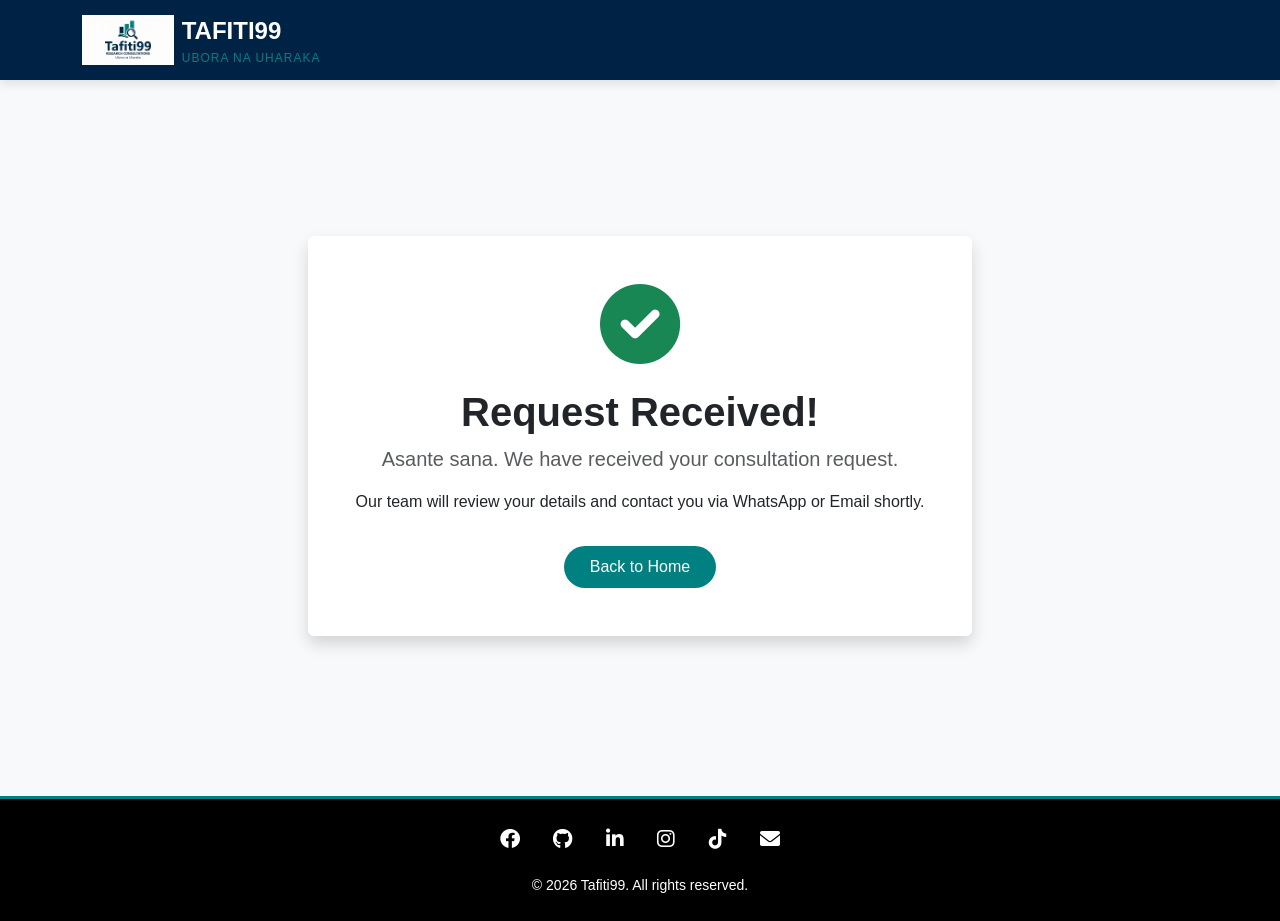
<file: thank-you.html>
<!DOCTYPE html>
<html lang="en">
<head>
    <meta charset="UTF-8">
    <meta name="viewport" content="width=device-width, initial-scale=1.0">
    <title>Thank You | Tafiti99</title>
    <link href="https://cdn.jsdelivr.net/npm/bootstrap@5.3.0/dist/css/bootstrap.min.css" rel="stylesheet">
    <link rel="stylesheet" href="https://cdnjs.cloudflare.com/ajax/libs/font-awesome/6.0.0/css/all.min.css">
    <link rel="stylesheet" href="css/style.css">
    <meta name="description" content="Thank you for contacting Tafiti99. We have received your request and will get back to you shortly.">
</head>
<body>

    <nav class="navbar navbar-expand-lg navbar-dark fixed-top" id="mainNav">
        <div class="container">
            <a class="navbar-brand d-flex align-items-center" href="index.html">
                <img src="images/logo.png" alt="Tafiti99 Logo" class="me-2">
                <div class="brand-text">
                    <span class="fw-bold fs-4">TAFITI99</span>
                    <span class="brand-slogan d-block">Ubora na Uharaka</span>
                </div>
            </a>
        </div>
    </nav>

    <section class="d-flex align-items-center justify-content-center" style="height: 80vh; background: #f8f9fa;">
        <div class="text-center p-5 bg-white shadow rounded">
            <div class="mb-4 text-success">
                <i class="fas fa-check-circle fa-5x"></i>
            </div>
            <h1 class="fw-bold">Request Received!</h1>
            <p class="lead text-muted">Asante sana. We have received your consultation request.</p>
            <p>Our team will review your details and contact you via WhatsApp or Email shortly.</p>
            <a href="index.html" class="btn btn-teal mt-3">Back to Home</a>
        </div>
    </section>

<footer class="site-footer bg-black text-white py-4 text-center mt-auto">
    <div class="container">
        <div class="footer-social d-flex align-items-center justify-content-center flex-wrap gap-4 mb-3" aria-label="Tafiti99 social links">
            <a href="https://www.facebook.com/share/1F8XJ6ycZE/" target="_blank" rel="noopener noreferrer" class="text-white social-icon" aria-label="Tafiti99 on Facebook"><i class="fab fa-facebook fa-lg" aria-hidden="true"></i></a>
            <a href="https://github.com/tafiti99" target="_blank" rel="noopener noreferrer" class="text-white social-icon" aria-label="Tafiti99 on GitHub">
                <i class="fab fa-github fa-lg" aria-hidden="true"></i>
            </a>
            <a href="https://www.linkedin.com/in/tafiti99" target="_blank" rel="noopener noreferrer" class="text-white social-icon" aria-label="Tafiti99 on LinkedIn"><i class="fab fa-linkedin-in fa-lg" aria-hidden="true"></i></a>
            <a href="https://instagram.com/tafiti99_research?exln=NGs1Y2ZhNXgwMmJi" target="_blank" rel="noopener noreferrer" class="text-white social-icon" aria-label="Tafiti99 on Instagram"><i class="fab fa-instagram fa-lg" aria-hidden="true"></i></a>
            <a href="https://tiktok.com/@tafiti99_research" target="_blank" rel="noopener noreferrer" class="text-white social-icon" aria-label="Tafiti99 on TikTok"><i class="fab fa-tiktok fa-lg" aria-hidden="true"></i></a>
            <a href="https://mail.google.com/mail/?view=cm&amp;fs=1&amp;to=sadicktunda99%40gmail.com" target="_blank" rel="noopener noreferrer" class="text-white social-icon" aria-label="Email Tafiti99 using Gmail"><i class="fas fa-envelope fa-lg" aria-hidden="true"></i></a>
        </div>
        <small>&copy; <span class="current-year">2026</span> Tafiti99. All rights reserved.</small>
    </div>
</footer>
    <script src="js/main.js"></script>
</body>
</html>
</file>
<file: css/style.css>
/* --- VARIABLES --- */
:root {
    --primary-blue: #002244; /* Deep Academic Blue */
    --accent-teal: #008080;   /* Medical Teal */
    --teal-dark: #006666;
    --text-dark: #333;
    --whatsapp-green: #25D366;
}

body {
    font-family: 'Segoe UI', Tahoma, Geneva, Verdana, sans-serif;
    padding-top: 76px; /* Prevents content from hiding behind sticky header */
}

/* --- STICKY NAVIGATION --- */
.navbar {
    background-color: var(--primary-blue);
    box-shadow: 0 4px 10px rgba(0,0,0,0.1);
    transition: all 0.3s ease;
}

.brand-slogan {
    font-size: 0.75rem;
    color: var(--accent-teal);
    letter-spacing: 1px;
    text-transform: uppercase;
}

.nav-link {
    color: rgba(255,255,255,0.85) !important;
    font-weight: 500;
    position: relative;
    transition: color 0.3s ease;
}

/* Nav Hover Effect (Underline Animation) */
.nav-link::after {
    content: '';
    position: absolute;
    width: 0;
    height: 2px;
    bottom: 5px;
    left: 0;
    background-color: var(--accent-teal);
    transition: width 0.3s;
}

.nav-link:hover {
    color: white !important;
}

.nav-link:hover::after {
    width: 100%;
}

.btn-teal {
    background-color: var(--accent-teal);
    color: white;
    border-radius: 50px; /* Pill shape */
    padding: 8px 25px;
    transition: transform 0.2s, background-color 0.2s;
}

.btn-teal:hover {
    background-color: var(--teal-dark);
    transform: translateY(-2px); /* Slight lift on hover */
    color: white;
}

/* --- HERO SECTION --- */
.hero-section {
    background: linear-gradient(rgba(0, 34, 68, 0.85), rgba(0, 34, 68, 0.85)), url('https://images.unsplash.com/photo-1434030216411-0b793f4b4173?ixlib=rb-1.2.1&auto=format&fit=crop&w=1950&q=80');
    background-size: cover;
    background-position: center;
    height: 85vh; /* 85% of screen height */
    position: relative;
    margin-top: -76px; /* Pulls hero up behind nav */
    padding-top: 76px;
}

.btn-whatsapp {
    background-color: var(--whatsapp-green);
    color: white;
    font-weight: bold;
    border: none;
    transition: transform 0.3s;
}

.btn-whatsapp:hover {
    background-color: #1ebc57;
    transform: scale(1.05); /* Grow effect */
    color: white;
}

/* --- ANIMATIONS & TRANSITIONS --- */

/* Fade In Up Animation */
.animate-up {
    opacity: 0;
    transform: translateY(30px);
    animation: fadeInUp 0.8s forwards;
}

.delay-1 { animation-delay: 0.2s; }
.delay-2 { animation-delay: 0.4s; }
.delay-3 { animation-delay: 0.6s; }

@keyframes fadeInUp {
    to {
        opacity: 1;
        transform: translateY(0);
    }
}

/* Card Hover Transformations */
.founder-card, .stat-card {
    transition: transform 0.3s ease, box-shadow 0.3s ease;
    border: 1px solid #eee;
}

.founder-card:hover {
    transform: translateY(-10px); /* Lifts up */
    box-shadow: 0 10px 20px rgba(0,0,0,0.1);
}

.stat-card {
    padding: 20px;
    background: white;
    border-radius: 10px;
}

.bg-teal {
    background-color: var(--accent-teal) !important;
}
.text-teal {
    color: var(--accent-teal) !important;
}

/* --- MOBILE SPECIFICS --- */
@media (max-width: 991px) {
    .navbar-collapse {
        background-color: var(--primary-blue);
        padding: 20px;
        border-radius: 0 0 10px 10px;
    }
    .hero-section {
        height: auto;
        padding: 150px 0 100px 0;
    }
}

/* --- FOUNDER IMAGE FIX (ADDED) --- */
.founder-img-wrapper {
    width: 150px;       /* Fixed Width */
    height: 150px;      /* Fixed Height */
    margin: 0 auto;     /* Centers the image */
    overflow: hidden;   /* Hides anything sticking out */
    border-radius: 50%; /* Makes it a perfect circle */
    border: 3px solid var(--accent-teal);
    background-color: #eee;
}

.founder-photo {
    width: 100%;
    height: 100%;
    object-fit: cover; /* Ensures image fills the circle without stretching */
    object-position: top; /* Focuses on the face/top of image */
}

/* --- SOCIAL ICONS & LOGO --- */
.navbar-brand img {
    height: 50px;       /* Controls logo size */
    width: auto;        /* Maintains aspect ratio */
    object-fit: contain;
}

.social-icon {
    text-decoration: none;
    transition: transform 0.3s ease, color 0.3s ease;
    display: inline-block;
}

.social-icon:hover {
    transform: translateY(-3px); /* Lifts up slightly on hover */
    color: var(--accent-teal) !important; /* Changes to your brand teal color */
}

/* Ensure footer spacing on mobile */
footer .mb-3 {
    margin-bottom: 1rem !important;
}

/* --- ACCESSIBLE SCROLL REVEALS (existing Tafiti99 palette retained) --- */
.reveal-on-scroll {
    opacity: 0;
    transform: translateY(22px);
    transition: opacity 650ms ease, transform 650ms cubic-bezier(0.2, 0.7, 0.2, 1);
    will-change: opacity, transform;
}
.reveal-on-scroll.is-visible {
    opacity: 1;
    transform: translateY(0);
}
.navbar.navbar-scrolled {
    box-shadow: 0 6px 18px rgba(0, 0, 0, 0.18);
}

/* --- BOOK FEATURE --- */
.book-promo-section { background: #f8f9fa; }
.book-promo {
    color: #fff;
    background: linear-gradient(125deg, var(--primary-blue), var(--teal-dark) 100%);
    border: 1px solid rgba(0, 128, 128, 0.35);
    border-radius: 18px;
    box-shadow: 0 18px 42px rgba(0, 34, 68, 0.16);
    overflow: hidden;
}
.book-kicker { color: #fff; letter-spacing: 0.12em; font-size: 0.78rem; }
.book-promo-image {
    display: block;
    width: min(100%, 340px);
    max-height: 520px;
    height: auto;
    object-fit: contain;
    border-radius: 8px;
    box-shadow: 10px 14px 28px rgba(0, 0, 0, 0.28);
}

.book-note { color: rgba(255,255,255,0.78); }
.book-claim-btn { color: var(--primary-blue); border-color: #fff; font-weight: 700; }
.book-claim-btn:hover { background: var(--teal-dark); color: #fff; border-color: var(--teal-dark); transform: translateY(-2px); }
.story-quote { background: #f8f9fa; border-left: 4px solid var(--accent-teal); }
.site-footer { border-top: 3px solid var(--accent-teal); }
.site-footer .social-icon { padding: 0.3rem; }
.site-footer .social-icon:focus-visible,
.site-footer a:focus-visible,
.book-promo a:focus-visible {
    outline: 3px solid #fff;
    outline-offset: 4px;
    border-radius: 4px;
}

@media (prefers-reduced-motion: reduce) {
    html:focus-within { scroll-behavior: auto; }
    .reveal-on-scroll,
    .animate-up,
    .founder-card,
    .stat-card,
    .social-icon,
    .btn,
    .service-card,
    .project-card {
        animation: none !important;
        transition: none !important;
        transform: none !important;
    }
    .reveal-on-scroll { opacity: 1 !important; }
}

@media (max-width: 575.98px) {
    .book-promo-image { width: min(100%, 300px); max-height: 440px; }
}
</file>
